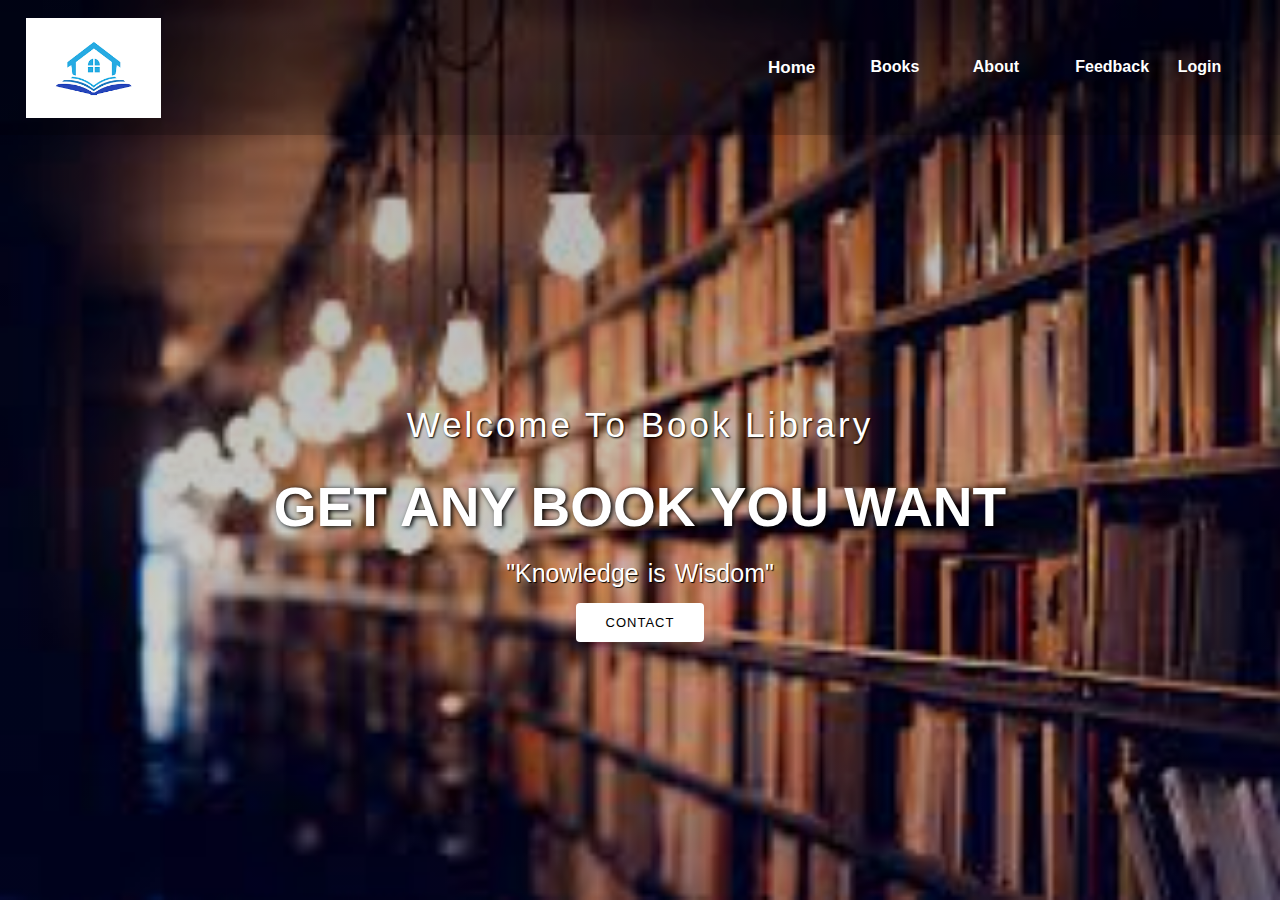
<file: index.html>
<!DOCTYPE html>
<html>
<head>
	<title>Welcome To Book Library</title>
	<link rel="stylesheet" type="text/css" href="style.css">

	 
</head>
<body>

<header>
	
<nav>
	<div class="logo"><img src="logo.png"></div>
	<div class="menu">
		<a href="index.html" style="font-size: 17px">Home</a>
		<a href="book.html">Books</a>
		<a href="about.html">About</a>
		<a href="feedback.html">Feedback</a>
		<a href="login.html">Login</a>
	</div>
</nav>

	<main>
		<section>
			<h3>Welcome To Book Library</h3>
			<h1>GET Any Book YOU WANT</h1>
			<p>"Knowledge is Wisdom"</p>
			<a href="https://t.me/anurag_johari02" target="_blank" class="btnone">Contact</a>
			
		</section>
	</main>


</header>

</body>
</html>
</file>
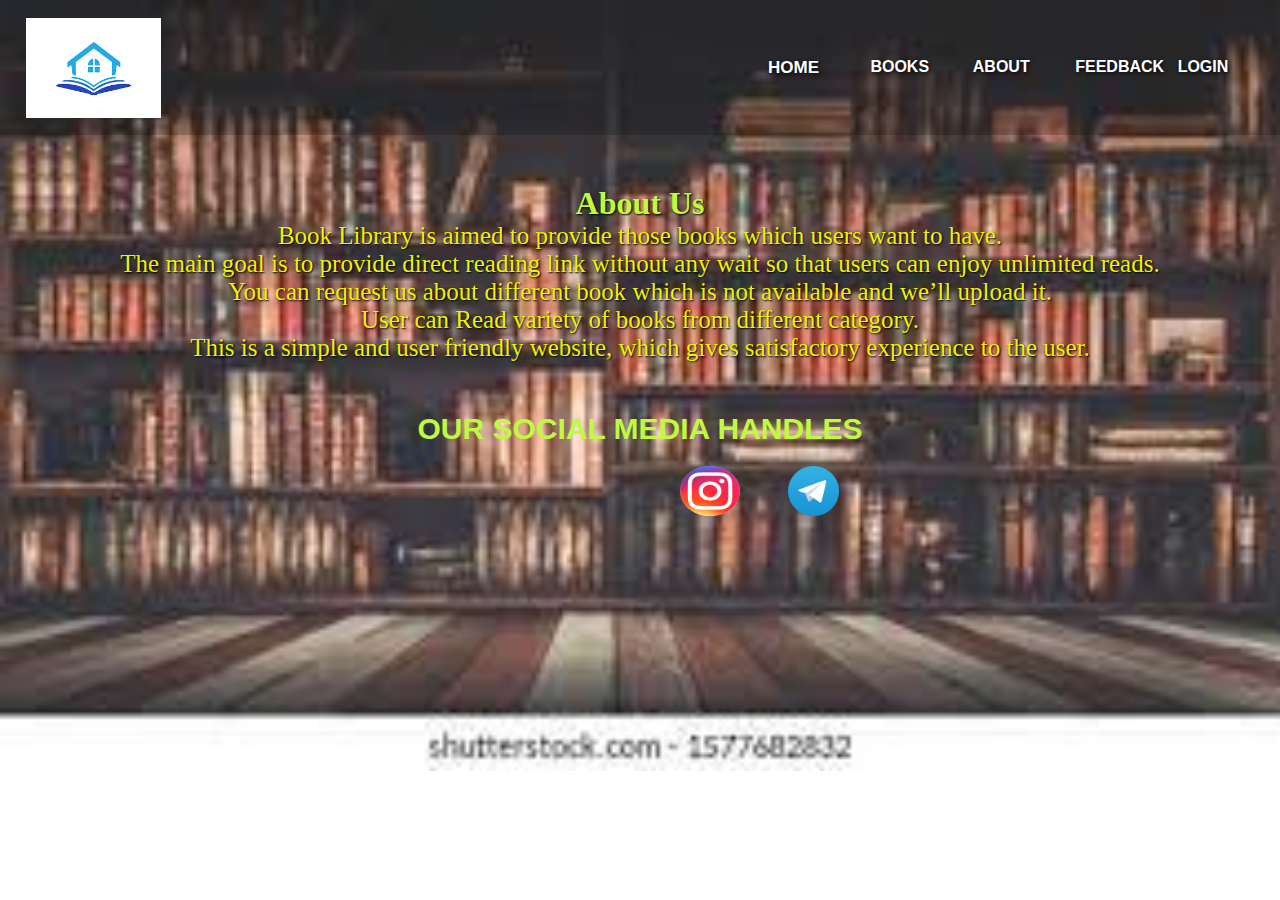
<file: about.html>
<!DOCTYPE html>
<html lang="en">

<head>
    <meta charset="UTF-8">
    <meta http-equiv="X-UA-Compatible" content="IE=edge">
    <meta name="viewport" content="width=device-width, initial-scale=1.0">
    <title>Welcome To Book Library</title>
    <link rel="stylesheet" href="about.css">

</head>

<body>

    <nav>
        <div class="logo"><img src="logo.png"></div>
        <div class="menu">
            <a href="index.html" style="font-size: 17px">Home</a>
            <a href="book.html">Books</a>
            <a href="about.html">About</a>
            <a href="feedback.html">Feedback</a>
            <a href="login.html">Login</a>
        </div>
    </nav>

    <div class="about-section">
        <h1>About Us</h1>
        <p>Book Library is aimed to provide those books which users want to have.<br>
        The main goal is to provide direct reading link without any wait so that users can enjoy unlimited reads. <br>
        You can request us about different book which is not available and we’ll upload it.<br>
        User can Read variety of books from different category.<br>
        This is a simple and user friendly website, which gives satisfactory experience to the user.</p>
    </div>

    <h3>OUR SOCIAL MEDIA HANDLES</h3>
    <div class="footer">
        <div id="logo">
            <a href="https://www.instagram.com/anuragkumarjohary/" target="_blank"><img src="ig.png"></a>
        </div>
        <div id="logo">
            <a href="https://t.me/anurag_johari02" target="_blank"><img src="tele.png"></a>
        </div>
    </div>
</body>

</html>
</file>
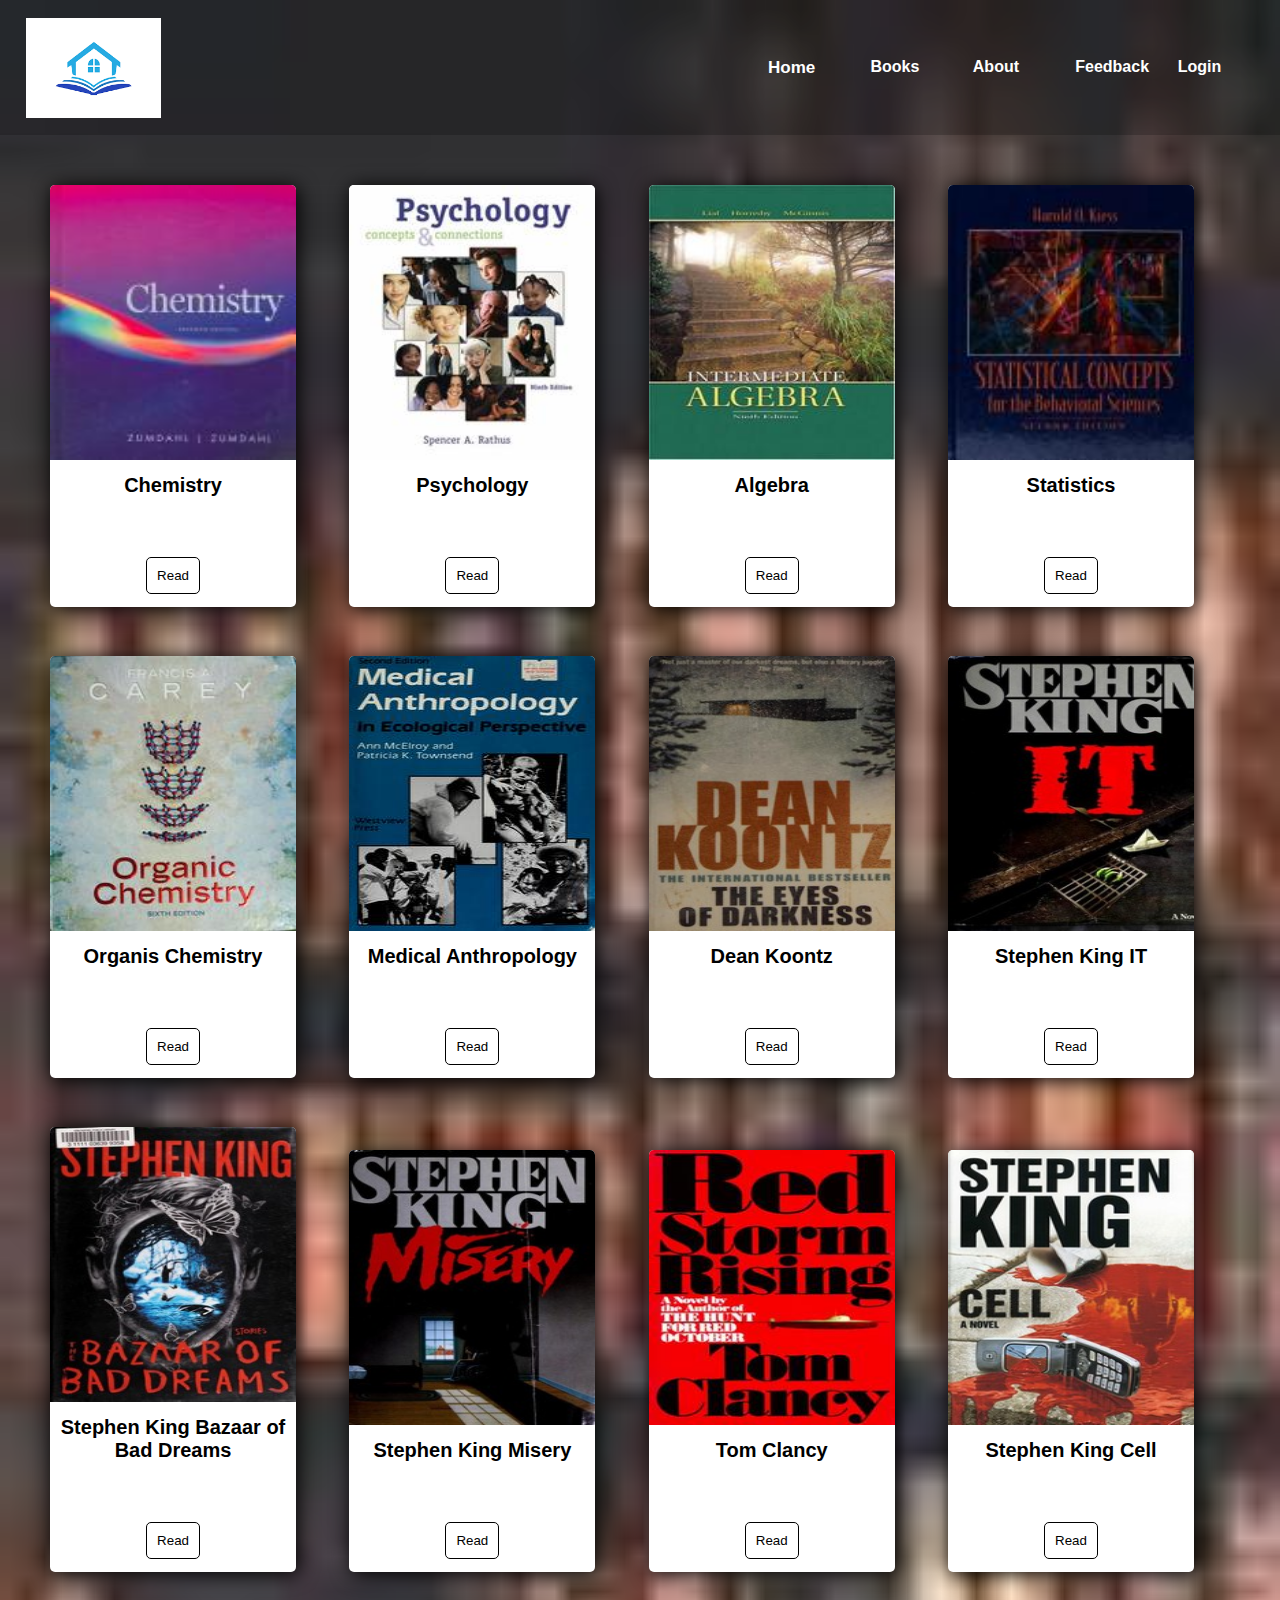
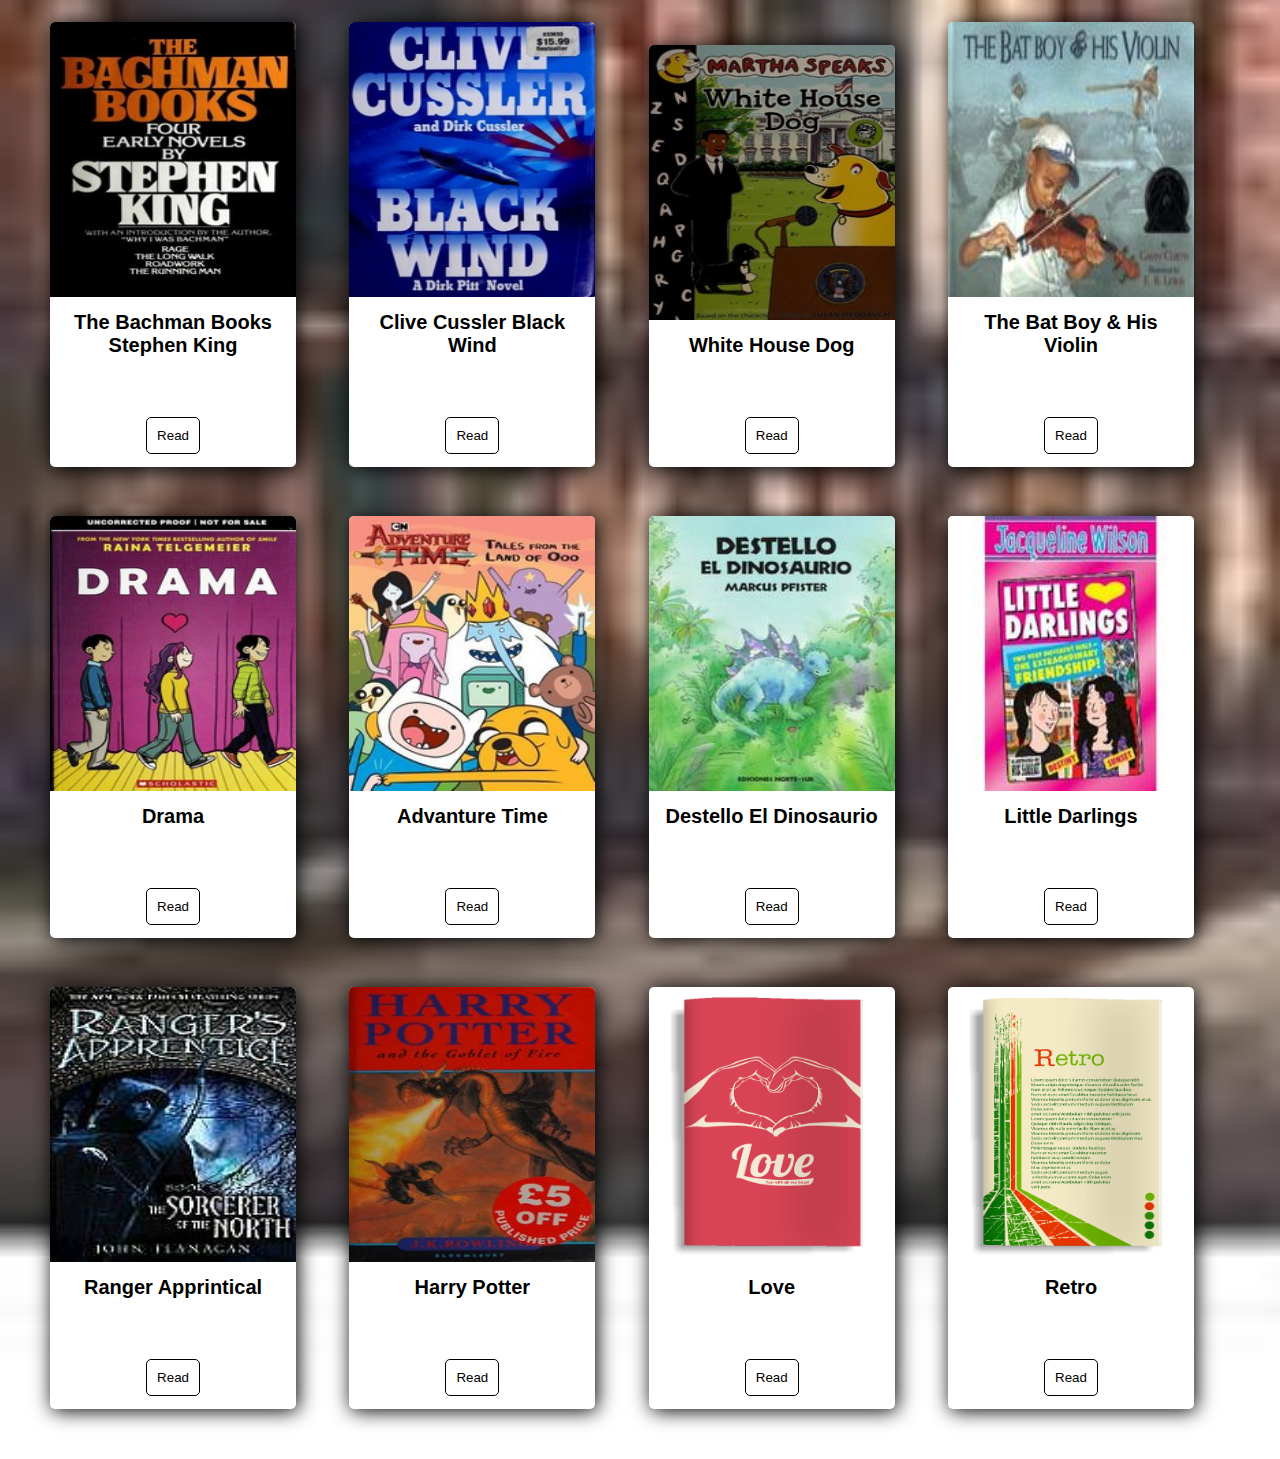
<file: book.html>
<!DOCTYPE html>
<html>

<head>
    <link rel="stylesheet" type="text/css" href="style.css">
    <link rel="stylesheet" href="book.css">
    <title>Welcome To Book Library</title>
</head>


<body>
    <nav>
        <div class="logo"><img src="logo.png"></div>
        <div class="menu">
            <a href="index.html" style="font-size: 17px">Home</a>
            <a href="sbook.html">Books</a>
            <a href="about.html">About</a>
            <a href="feedback.html">Feedback</a>
            <a href="login.html">Login</a>
        </div>
    </nav>

    <div class="main">

        <div class="card">

            <div class="image">
                <img src="tb1.jpg">
            </div>
            <div class="title">
                <h1>Chemistry</h1>
            </div>
            <div class="des">

            <button>Read</button>
            </div>
        </div>
        <!--cards -->

        <div class="card">

            <div class="image">
                <img src="tb2.jpg">
            </div>
            <div class="title">
                <h1>Psychology</h1>
            </div>
            <div class="des">

            <button>Read</button>
            </div>
        </div>
        <!--cards -->

        <div class="card">

            <div class="image">
                <img src="tb3.jpg">
            </div>
            <div class="title">
                <h1>Algebra</h1>
            </div>
            <div class="des">

            <button>Read</button>
            </div>
        </div>
        <!--cards -->

        <div class="card">

            <div class="image">
                <img src="tb4.jpg">
            </div>
            <div class="title">
                <h1>Statistics</h1>
            </div>
            <div class="des">

            <button>Read</button>
            </div>
        </div>
        <!--cards -->

        <div class="card">

            <div class="image">
                <img src="tb5.jpg">
            </div>
            <div class="title">
                <h1>Organis Chemistry</h1>
            </div>
            <div class="des">

            <button>Read</button>
            </div>
        </div>
        <!--cards -->

        <div class="card">

            <div class="image">
                <img src="tb6.jpg">
            </div>
            <div class="title">
                <h1>Medical Anthropology</h1>
            </div>
            <div class="des">

            <button>Read</button>
            </div>
        </div>
        <!--cards -->

        <div class="card">

            <div class="image">
                <img src="t1.jpg">
            </div>
            <div class="title">
                <h1>Dean Koontz</h1>
            </div>
            <div class="des">

            <button>Read</button>
            </div>
        </div>
        <!--cards -->

        <div class="card">

            <div class="image">
                <img src="t2.jpg">
            </div>
            <div class="title">
                <h1>Stephen King IT</h1>
            </div>
            <div class="des">

            <button>Read</button>
            </div>
        </div>
        <!--cards -->

        <div class="card">

            <div class="image">
                <img src="t3.jpg">
            </div>
            <div class="title">
                <h1>Stephen King Bazaar of Bad Dreams</h1>
            </div>
            <div class="des">

            <button>Read</button>
            </div>
        </div>
        <!--cards -->

        <div class="card">

            <div class="image">
                <img src="t4.jpg">
            </div>
            <div class="title">
                <h1>Stephen King Misery</h1>
            </div>
            <div class="des">

            <button>Read</button>
            </div>
        </div>
        <!--cards -->

        <div class="card">

            <div class="image">
                <img src="t5.jpg">
            </div>
            <div class="title">
                <h1>Tom Clancy</h1>
            </div>
            <div class="des">

            <button>Read</button>
            </div>
        </div>
        <!--cards -->

        <div class="card">

            <div class="image">
                <img src="t6.jpg">
            </div>
            <div class="title">
                <h1>Stephen King Cell</h1>
            </div>
            <div class="des">

            <button>Read</button>
            </div>
        </div>
        <!--cards -->

        <div class="card">

            <div class="image">
                <img src="t7.jpg">
            </div>
            <div class="title">
                <h1>The Bachman Books Stephen King</h1>
            </div>
            <div class="des">

            <button>Read</button>
            </div>
        </div>
        <!--cards -->

        <div class="card">

            <div class="image">
                <img src="t8.jpg">
            </div>
            <div class="title">
                <h1>Clive Cussler Black Wind</h1>
            </div>
            <div class="des">

            <button>Read</button>
            </div>
        </div>
        <!--cards -->

        <!--cards -->

        <div class="card">

            <div class="image">
                <img src="k1.jpg">
            </div>
            <div class="title">
                <h1>White House Dog</h1>
            </div>
            <div class="des">
            
                <button>Read</button>
            </div>
        </div>
        <!--cards -->


        <div class="card">

            <div class="image">
                <img src="k2.jpg">
            </div>
            <div class="title">
                <h1>The Bat Boy & His Violin</h1>
            </div>
            <div class="des">

                <button>Read</button>
            </div>
        </div>
        <!--cards -->



        <!--cards -->


        <div class="card">

            <div class="image">
                <img src="k3.jpg">
            </div>
            <div class="title">
                <h1>Drama</h1>
            </div>
            <div class="des">

            <button>Read</button>
            </div>
        </div>
        <!--cards -->

        <div class="card">

            <div class="image">
                <img src="k4.jpg">
            </div>
            <div class="title">
                <h1>Advanture Time</h1>
            </div>
            <div class="des">

            <button>Read</button>
            </div>
        </div>
        <!--cards -->
        <div class="card">

            <div class="image">
                <img src="k5.jpg">
            </div>
            <div class="title">
                <h1>Destello El Dinosaurio</h1>
            </div>
            <div class="des">

            <button>Read</button>
            </div>
        </div>
        <!--cards -->


        <div class="card">

            <div class="image">
                <img src="k6.jpg">
            </div>
            <div class="title">
                <h1>Little Darlings</h1>
            </div>
            <div class="des">

            <button>Read</button>
            </div>
        </div>

        <div class="card">

            <div class="image">
                <img src="k7.jpg">
            </div>
            <div class="title">
                <h1>Ranger Apprintical</h1>
            </div>
            <div class="des">

            <button>  Read</button>
                
            </div>
        </div>
        <!--cards -->


        <div class="card">

            <div class="image">
                <img src="k8.jpg">
            </div>
            <div class="title">
                <h1>Harry Potter</h1>
            </div>
            <div class="des">

            <button>Read</button>
            </div>
        </div>
        <!--cards -->

        <div class="card">

            <div class="image">
                <img src="book-9.png">
            </div>
            <div class="title">
                <h1>Love</h1>
            </div>
            <div class="des">

            <button>Read</button>
            </div>
        </div>
        <!--cards -->

        <div class="card">

            <div class="image">
                <img src="book-10.png">
            </div>
            <div class="title">
                <h1>Retro</h1>
            </div>
            <div class="des">

            <button>Read</button>
            </div>
        </div>
        <!--cards -->

    

    </div>
    </div>
</body>

</html>
</file>
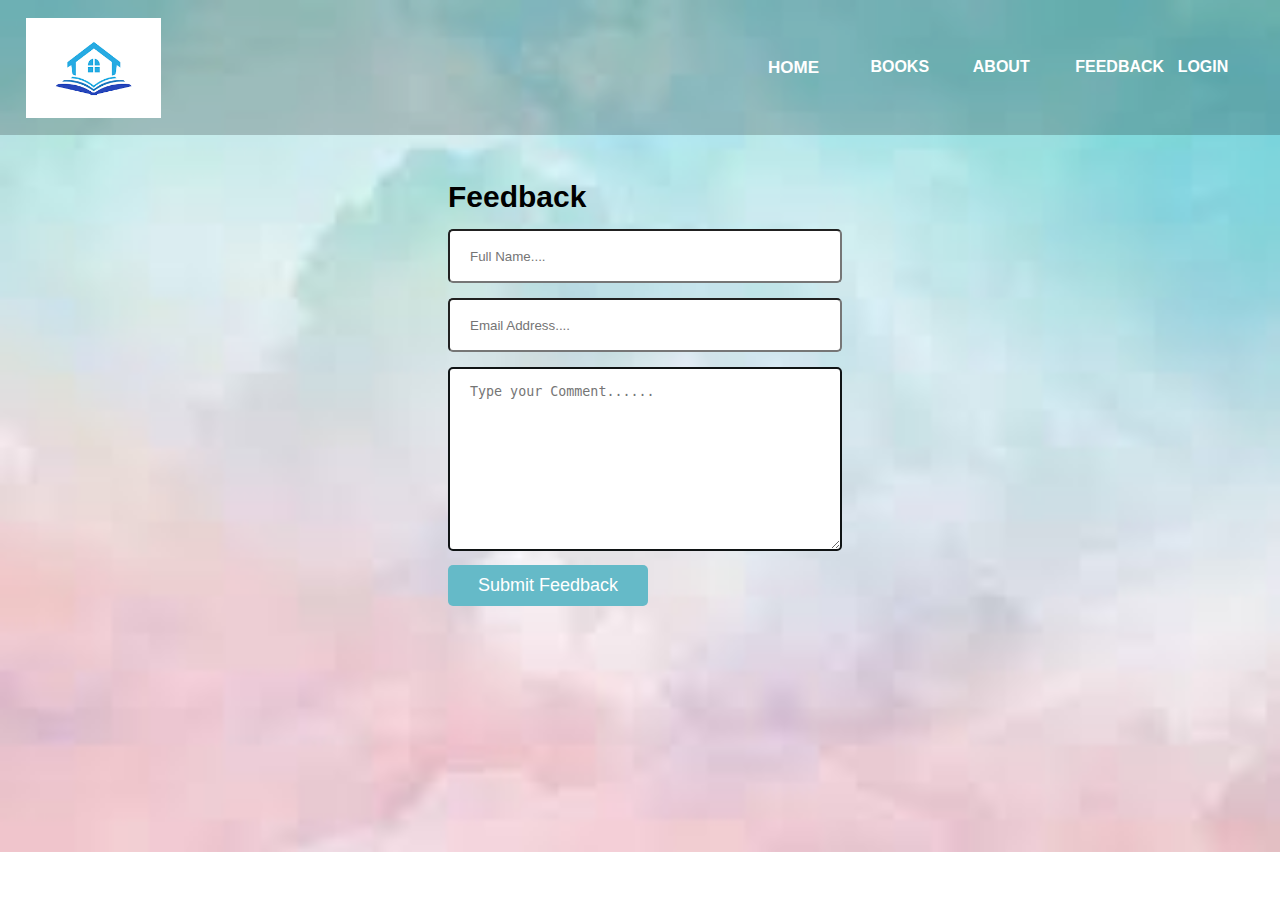
<file: feedback.html>
<!DOCTYPE html>
<html lang="en">
<head>
    <link rel="stylesheet" href="feedback.css">
    <title>Welcome To Book Library</title>
</head>
<body>

    <nav>
        <div class="logo"><img src="logo.png"></div>
        <div class="menu">
            <a href="index.html" style="font-size: 17px">Home</a>
            <a href="book.html">Books</a>
            <a href="about.html">About</a>
            <a href="feedback.html">Feedback</a>
            <a href="login.html">Login</a>
        </div>
    </nav>

   <div class="feed-box">
       <h2>Feedback</h2>
       <form action="#">
           <input type="text" name="Full Name " placeholder="Full Name....">
           <input type="email" name="email" placeholder="Email Address....">
           <textarea name="Feedback" placeholder="Type your Comment......"></textarea>
           <button type="summit">Submit Feedback </button>
       </form>

   </div> 
</body>
</html>
</file>
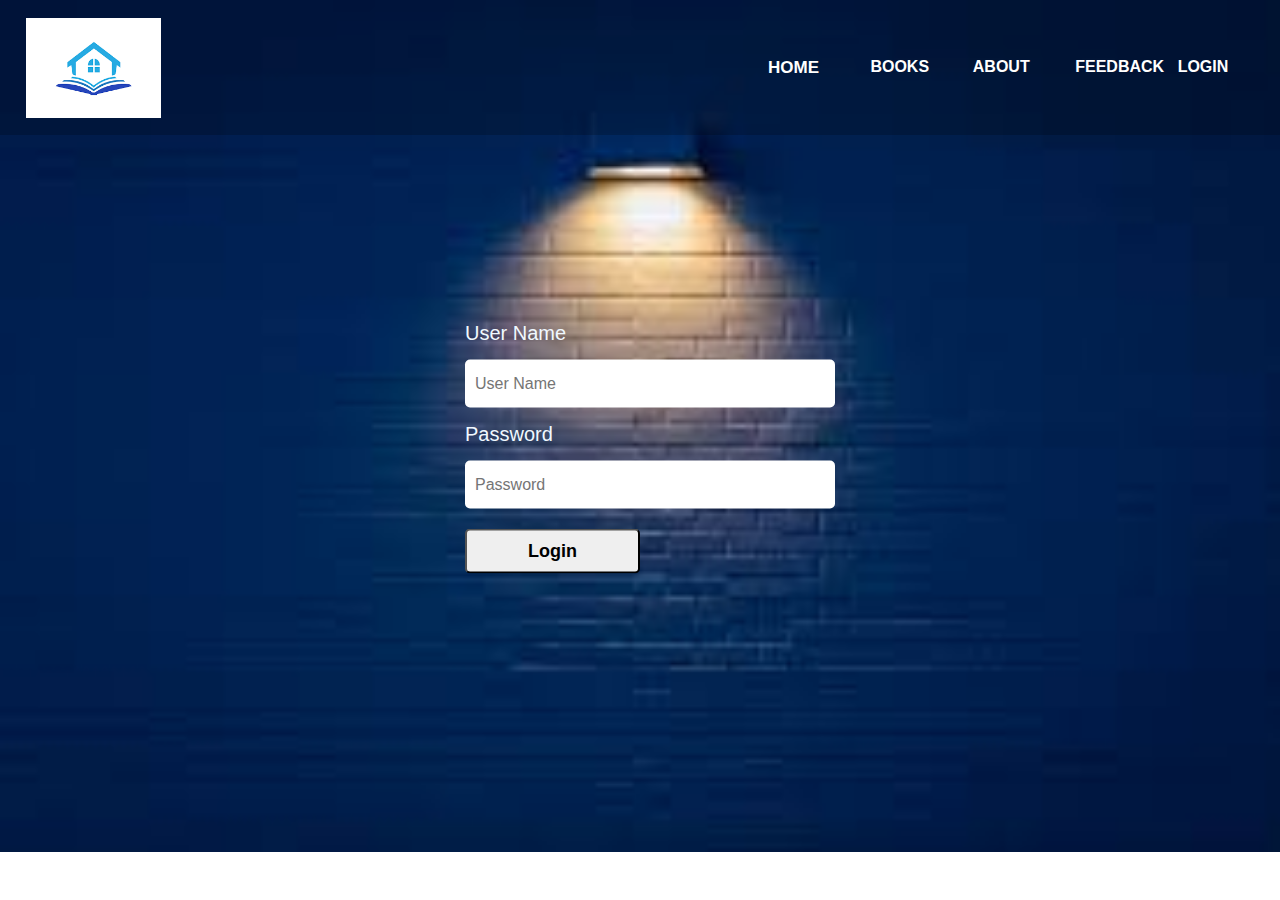
<file: login.html>
<!DOCTYPE html>
<html lang="en">
<head>
    <link rel="stylesheet" href="login.css"> 
    <title>Welcome To Book Library</title>
</head>
<body>
   
    <nav>
        <div class="logo"><img src="logo.png"></div>
        <div class="menu">
            <a href="index.html" style="font-size: 17px">Home</a>
            <a href="book.html">Books</a>
            <a href="about.html">About</a>
            <a href="feedback.html">Feedback</a>
            <a href="login.html">Login</a>
        </div>
    </nav>

  <div class="login-form">
      <form action="#" method="post">
         <p>User Name</p>
         <input type="text" name="user" placeholder="User Name">
         <p>Password</p>
         <input type="Password" name="Password" placeholder="Password">
         <button type="submit">Login</button>
      </form>
  </div>  
</body>
</html>
</file>
<file: style.css>
* {
    margin: 0;
    padding: 0;
    font-family: "Josefin Sans", sans-serif;
  }
  
  header {
    width: 100%;
    height: 100vh;
    background-image: linear-gradient(rgba(0, 0, 0, 0.3), rgba(0, 0, 0, 0.15)), url("b.jpg");
    background-repeat: no-repeat;
    background-size: cover;
  }

  
  nav {
    width: 100%;
    height: 15vh;
    background: rgba(0, 0, 0, 0.2);
    color: white;
    display: flex;
    justify-content: space-between;
    align-items: center;
  }
  
  nav .logo {
    height: 100px;
    display: flex;
    padding-left: 2%;
  }
  
  nav .menu {
    width: 40%;
    display: flex;
    justify-content: space-around;
  }
  
  nav .menu a {
    width: 25%;
    text-decoration: none;
    color: white;
    font-weight: bold;
  }
  
  nav .menu a:first-child {
    color: white;
  }
  
  main {
    width: 100%;
    height: 85vh;
    display: flex;
    justify-content: center;
    align-items: center;
    text-align: center;
    color: white;
  }
  
  section h3 {
    font-size: 35px;
    font-weight: 200;
    letter-spacing: 3px;
    text-shadow: 1px 1px 2px black;
  }
  
  section h1 {
    margin: 30px 0 20px 0;
    font-size: 55px;
    font-weight: 700;
    text-shadow: 2px 1px 5px black;
    text-transform: uppercase;
  }
  
  section p {
    font-size: 25px;
    word-spacing: 2px;
    margin-bottom: 25px;
    text-shadow: 1px 1px 1px black;
  }
  
  section a {
    padding: 12px 30px;
    border-radius: 4px;
    outline: none;
    text-transform: uppercase;
    font-size: 13px;
    font-weight: 500;
    text-decoration: none;
    letter-spacing: 1px;
    transition: all 0.5s ease;
  }
  
  section .btnone {
   
    background: #fff;
    color: #000;
  }
  
  .btnone:hover {
    background: #00b894;
    color: white;
  }
  
  section .btntwo {
    background: #00b894;
    color: white;
  }
  
  .btntwo:hover {
    background: #fff;
    color: #000;
  }
  
  .change_content {

    color: #8aff50;
  }
</file>
<file: about.css>
*{
  padding: 0;
  margin: 0;
}

body {
  background: url(b1.jpg) no-repeat;
  background-size: cover;
  font-family:sans-serif;
  }
  
  nav {
    width: 100%;
    height: 15vh;
    background: rgba(0, 0, 0, 0.2);
    color: rgb(231, 91, 91);
    display: flex;
    justify-content: space-between;
    align-items: center;
    text-transform: uppercase;
  }
  
  nav .logo {
    height: 100px;
    display: flex;
    padding-left: 2%;
  }
  
  nav .menu {
    width: 40%;
    display: flex;
    justify-content: space-around;
  }
  
  nav .menu a {
    width: 25%;
    text-decoration: none;
    color: rgb(255, 255, 255);
    text-shadow: 1px 1px 4px rgb(0,0,0);
    font-weight: bold;
  }
  
  nav .menu a:first-child {
    color: white;
  }

  .about-section {
    padding: 50px;
    color: rgb(237, 241, 10);
    text-shadow: 1px 1px 2px rgb(0,0,0);
    font-family: serif;
    text-align: center;
  }
  
  .about-section p {
  font-size: 25px;
  }

 .footer img{
    height: 10px;
    width: 200px;
  }
 
.footer{
  height: auto;
  display: grid;
  grid-template-columns:200px 170px;
  gap: 10px;
  padding-bottom: 0px;
}

#logo a img{
  margin-top: 20px;
  margin-left: 340%;
  width: 30%;
  height: 50px;
}

h1{
  color: rgb(191, 250, 63);
}

h3{
  text-align: center;
  color: rgb(191, 250, 63);
  font-size: 30px;
}
</file>
<file: book.css>
*{
 margin: 0px;
 padding: 0px;
}
body{
  background: url(b1.jpg) no-repeat;
  background-size: cover;
  font-family: arial;
}
.main{

 margin: 2%;
}

.card{
    background-color: white;
     width: 20%;
     display: inline-block;
     box-shadow: 2px 2px 20px black;
     border-radius: 5px; 
     margin: 2%;
    }

.image img{
    height: 275px;
  width: 100%;
  border-top-right-radius: 5px;
  border-top-left-radius: 5px;
  

 
 }

.title{
  text-align: center;
  padding: 10px;
  
 }

h1{
  font-size: 20px;
 }

.des{
  padding: 3px;
  text-align: center;
 
  padding-top: 10px;
        border-bottom-right-radius: 5px;
  border-bottom-left-radius: 5px;
}
button{
  margin-top: 40px;
  margin-bottom: 10px;
  background-color: white;
  border: 1px solid black;
  border-radius: 5px;
  padding:10px;
  font-family: Verdana, Geneva, Tahoma, sans-serif;
}
button:hover{
  background-color: black;
  color: white;
  transition: .5s;
  cursor: pointer;
}
</file>
<file: feedback.css>
*{
    padding: 0;
    margin: 0;
}

body {
    background: url(bg2.jpg) no-repeat;
    background-size: cover;
    font-family:sans-serif;
    }

nav {
    width: 100%;
    height: 15vh;
    background: rgba(0, 0, 0, 0.2);
    display: flex;
    justify-content: space-between;
    align-items: center;
    text-transform: uppercase;
  }
  
nav .logo {
    height: 100px;
    display: flex;
    padding-left: 2%;
  }
  
nav .menu {
    width: 40%;
    display: flex;
    justify-content: space-around;
  }
  
nav .menu a {
    width: 25%;
    text-decoration: none;
    color: white;
    font-weight: bold;
  }
  
nav {
    width: 100%;
    height: 15vh;
    background: rgba(0, 0, 0, 0.2);
    color: white;
    display: flex;
    justify-content: space-between;
    align-items: center;
    text-transform: uppercase;
  }
  
nav .logo {
    height: 100px;
    display: flex;
    padding-left: 2%;
  }
  
nav .menu {
    width: 40%;
    display: flex;
    justify-content: space-around;
  }
  
nav .menu a {
    width: 25%;
    text-decoration: none;
    color: white;
    font-weight: bold;
  }
  
nav .menu a:first-child {
    color: white;
  }
  
.feed-box{
top: 20%;
left: 35%;
position: absolute;
transform: translate(-50%,-50);
width: 350px;
}
.feed-box h2{
    font-size: 30px;
    font-family: Arial, Helvetica, sans-serif;
    margin-bottom: 15px;
}
.feed-box input{
    width: 100%;
    height: 50px;
    padding: 0 20px;
    margin-bottom: 15px;
    border-radius: 5px;
    border: 1px sold #030505;
}
.feed-box input:focus{
    border: 1px solid black;
}

.feed-box textarea{
    width: 100%;
    height: 150px;
    padding: 15px 20px;
    margin-bottom: 10px;
    border-radius: 5px;
    border: 2px solid #101415;
}
.feed-box textarea:focus{
    border:0px;
    padding: 10px 30px;
    background: #ffffff;
}
.feed-box button{
    border: 0;
    padding: 10px 30px;
    background: #65bac8;
    font-size: 18px;
    border-radius: 5px;
    color: #fff;
}
</file>
<file: login.css>
*{
    padding: 0;
    margin: 0;
    font-family: sans-serif;
}
body{
    background: url("bg1.jpg") no-repeat;
    background-size: cover;
}
nav {
    width: 100%;
    height: 15vh;
    background: rgba(0, 0, 0, 0.2);
    color: white;
    display: flex;
    justify-content: space-between;
    align-items: center;
    text-transform: uppercase;
  }
  
  nav .logo {
    height: 100px;
    display: flex;
    padding-left: 2%;
  }
  
  nav .menu {
    width: 40%;
    display: flex;
    justify-content: space-around;
  }
  
  nav .menu a {
    width: 25%;
    text-decoration: none;
    color: white;
    font-weight: bold;
  }
  
  nav .menu a:first-child {
    color: white;
  }

.login-form{
    width: 350px;
    top: 50%;
    left: 50%;
    transform: translate(-50%,-50%);
    position: absolute;
    color: aliceblue;
}
.login-form h1{
  font-size: 40px;  
  text-align: center;
  text-transform: lowercase;
  margin: 40px 0;
}
.login-form p{
    font-size: 20px;
    margin: 15px 0;

}
.login-form input{
    font-size: 16px;
    width: 100%;
    padding: 15px 10px;
    border: 0;
    outline: none;
    border-radius: 5px;
}
.login-form button{
    font-size: 18px;
    font-weight: bold;
    margin: 20px 0;
    padding: 10px 15px;
   width: 50%;
    border-radius: 5px;  
}
</file>
